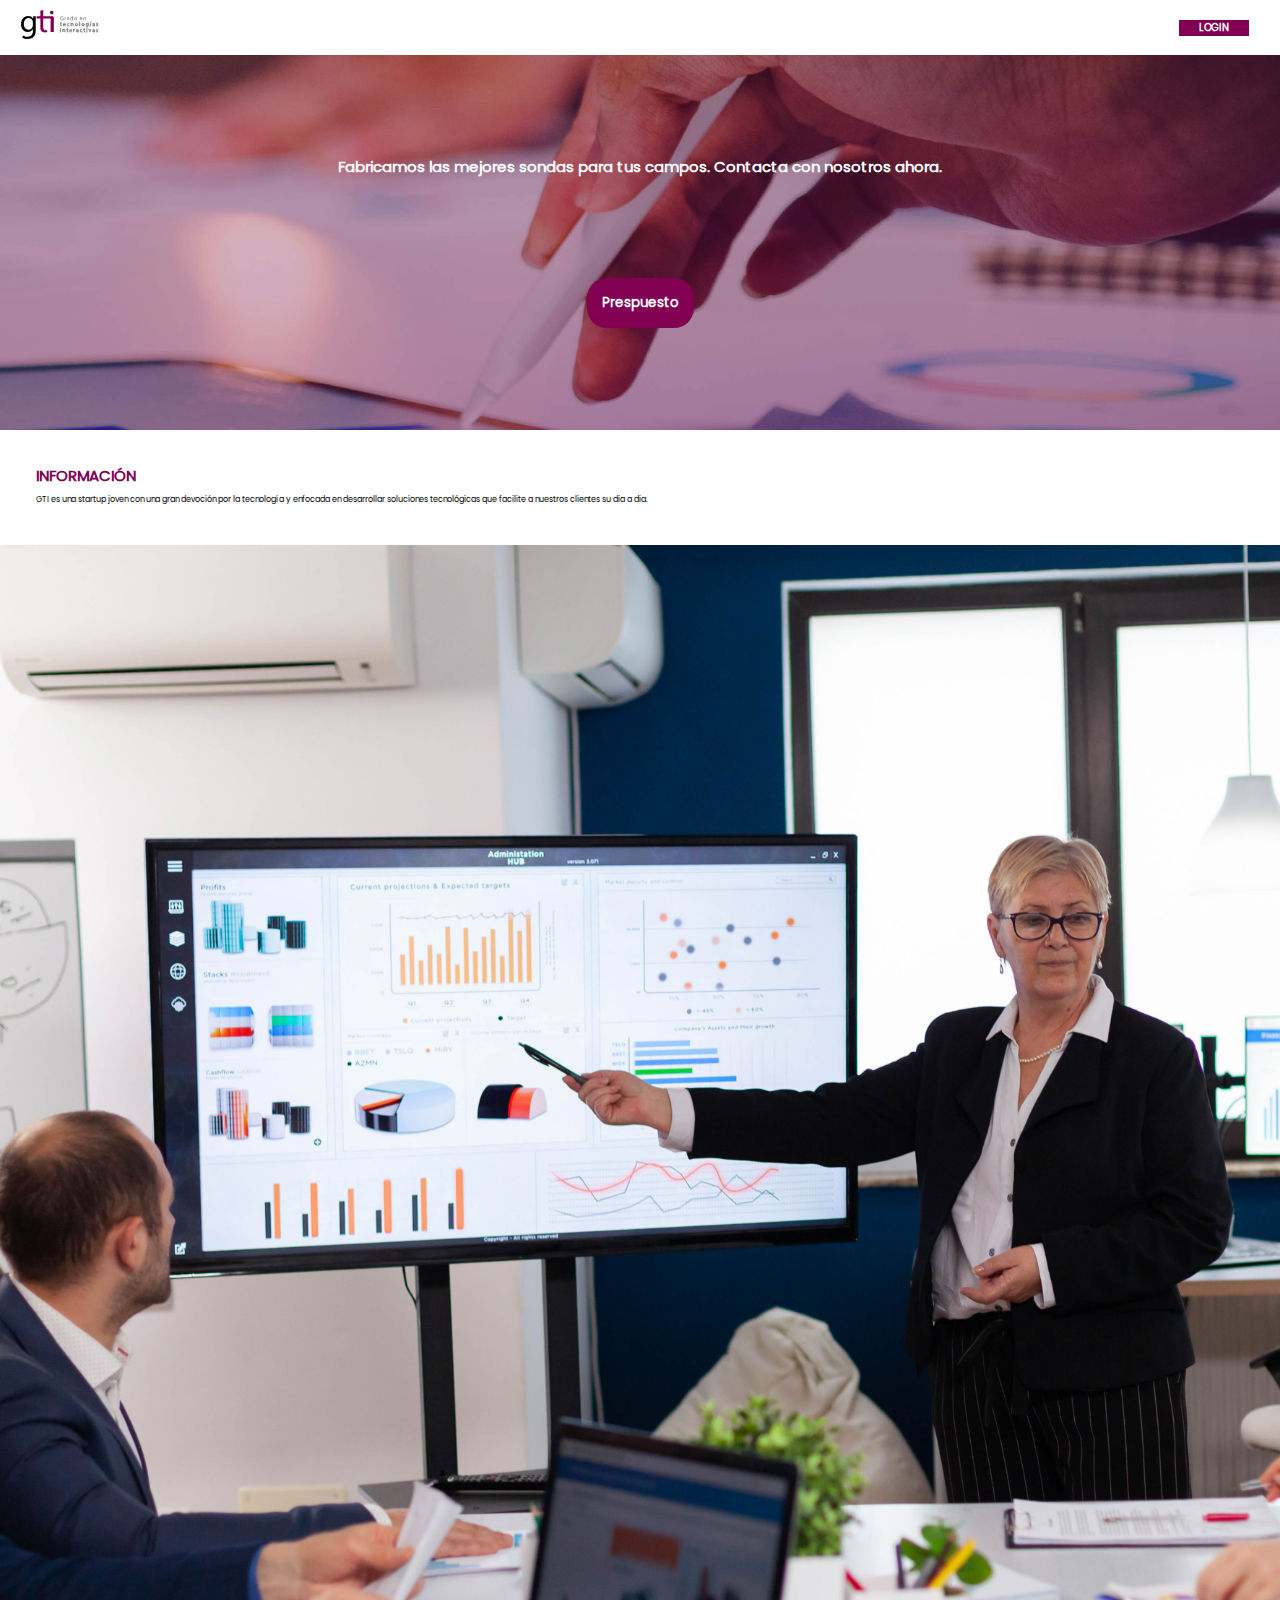
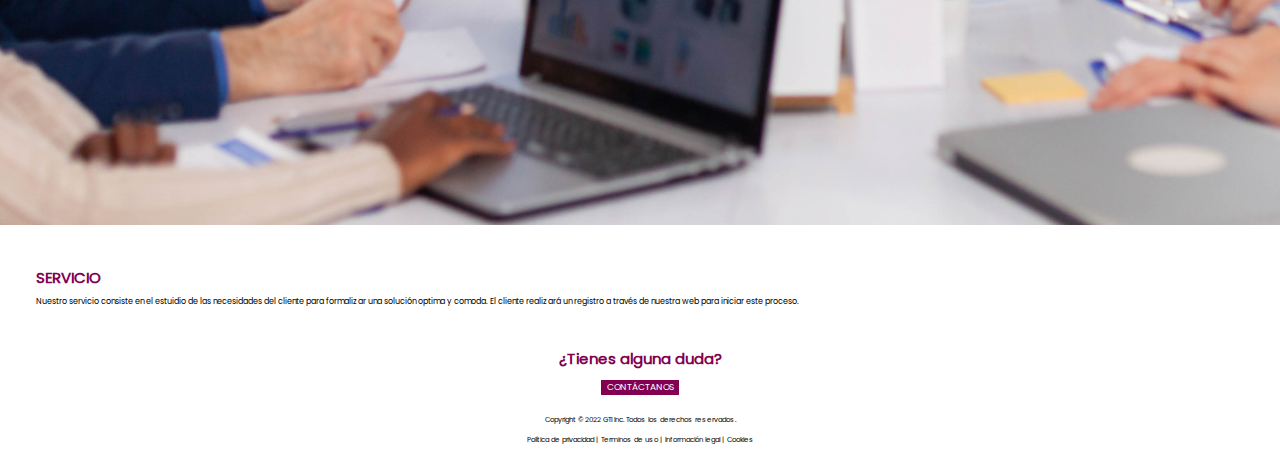
<file: index.html>
<!DOCTYPE html>
<html lang="es">
<head>
    <meta charset="UTF-8">
    <meta http-equiv="X-UA-Compatible" content="IE=edge">
    <meta name="viewport" content="width=device-width, initial-scale=1.0">
    <link type="text/css" rel="stylesheet" href="/css/main.css">
    <link rel="stylesheet" href="https://use.fontawesome.com/releases/v5.8.1/css/all.css" integrity="sha384-50oBUHEmvpQ+1lW4y57PTFmhCaXp0ML5d60M1M7uH2+nqUivzIebhndOJK28anvf" crossorigin="anonymous">
    <title>Gtistartup</title>
</head>
<body>

    <header class="header">

    <!-- Logo -->
    <a id="Logo" href="index.html"><img src="/img/logoGTI.svg" alt="Logo de la empresa"></a>
    <!-- Fin logo -->

    <!-- Opcion menu -->
    <label for="check" class="boton-barras">
    <i class="fas fa-bars"></i>
    </label>
    <input type="checkbox" name="check" id= "check">
    <!-- Fin opcion menu -->
    
    <!-- Menu -->
    <nav id="menu-principal">
        <ul>
            <li id="menu-servicios"><a href="#servicios">Información</a></li>
            <li><a href="#contacto">Servicio</a></li>
        </ul>
    </nav>
    <!-- Fin menu -->

    <!-- Icono del login -->
    <button type="submit" id="botonLogin" value="botonLogin"><a href="Login.html">LOGIN</a></button>
    <!-- Fin Icono del login -->
        
    </header>


    <!-- Fondo a -->
    <nav id="Foto-tablet">
    <!-- Eslogan -->

    <h1 id="eslogan">Fabricamos las mejores sondas para tus campos. Contacta con nosotros ahora.</h1>

    <!-- Fin eslogan -->

    <!-- Call to action -->
    <button id="call-to-action">Prespuesto</button>
    <!-- Fin de Call to action -->
    </nav>
    <!-- fin Fondo a -->

    <!-- Información -->
    <section class="titulos" id="informacion">

        <h1 class="titulo">INFORMACIÓN</h1>

        <p class="texto">GTI es una startup joven con una gran devoción por la tecnología y enfocada en desarrollar soluciones tecnológicas que facilite a nuestros clientes su dia a dia.</p>

       
    </section>
    <!-- Fin información -->
    
    <!-- Imagen Informacion -->
    <img id="Foto_mujer_presentar" src="/img/reunion2.jpg" alt="Foto_presentar">
    <!-- Fin Imagen Informacion -->
    
    <!-- Servicios -->
    <section class="titulos" id="servicios">

        <h1 class="titulo">SERVICIO</h1>

        <p class="texto">Nuestro servicio consiste en el estuidio de las necesidades del cliente para formalizar una solución optima y comoda. El cliente realizará un registro a través de nuestra web para iniciar este proceso.</p>
       
    </section>
    <!-- Fin servicios -->

    <!-- Contacto -->
    <section class="contacto" id="contacto">

        <h1 class="tituloContacto">¿Tienes alguna duda?</h1>

        <button type="submit" id="botonContacto" value="botonContacto"><a href="WIP.html">CONTÁCTANOS</a></button>
        
       
    </section>
    <!-- Fin contacto -->

    <!-- Footer -->
    <footer>
        <p>Copyright © 2022 GTI Inc. Todos los derechos reservados.</p>
        <br>
        <p>Política de privacidad | Terminos de uso | Información legal | Cookies</p>
    </footer>
    <!-- Fin footer -->
</body>
</html>
</file>
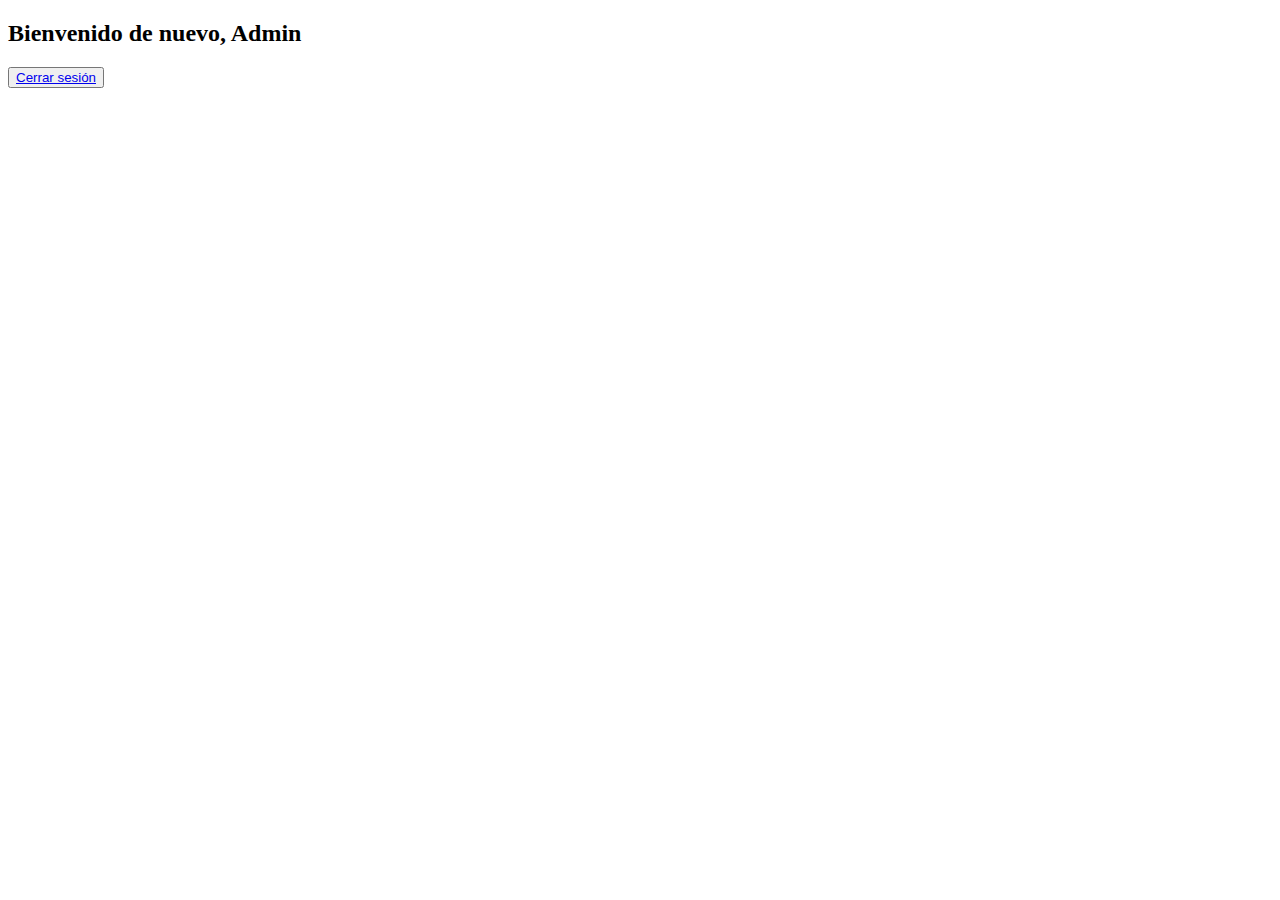
<file: admin.html>
<!DOCTYPE html>
<html lang="es">
<head>
    <meta charset="UTF-8">
    <meta http-equiv="X-UA-Compatible" content="IE=edge">
    <meta name="viewport" content="width=device-width, initial-scale=1.0">
    <title>Inicio admin</title>
    <style>
        

    </style>
</head>
<body>
    <h2>Bienvenido de nuevo, Admin</h2>
</body>
<button>
    <a class="ir-menu" href="Login.html">Cerrar sesión</a>
</button>
</html>
</file>
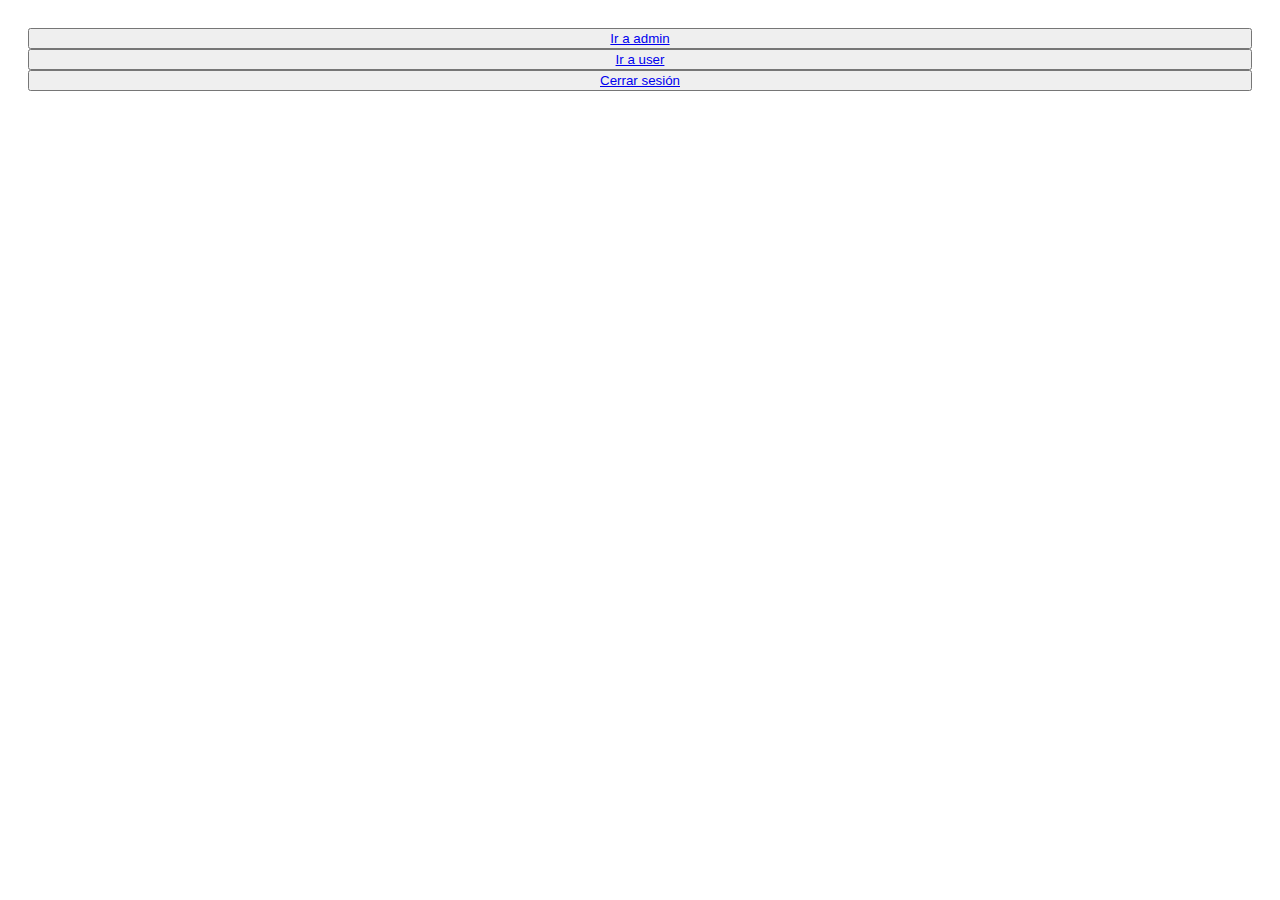
<file: direccion.html>
<!DOCTYPE html>
<html lang="es">
<head>
    <meta charset="UTF-8">
    <meta http-equiv="X-UA-Compatible" content="IE=edge">
    <meta name="viewport" content="width=device-width, initial-scale=1.0">
    <title>Dirección admin</title>
    <style>
        body{
            display: flex;
            flex-direction: column;
            padding: 20px;
        }

    </style>
</head>
<body>
    <button>
        <a href="admin.html">Ir a admin</a>
    </button>
    <button>
        <a href="user.html">Ir a user</a>
    </button>
    <button>
        <a class="ir-menu" href="Login.html">Cerrar sesión</a>
    </button>
</body>
</html>
</file>
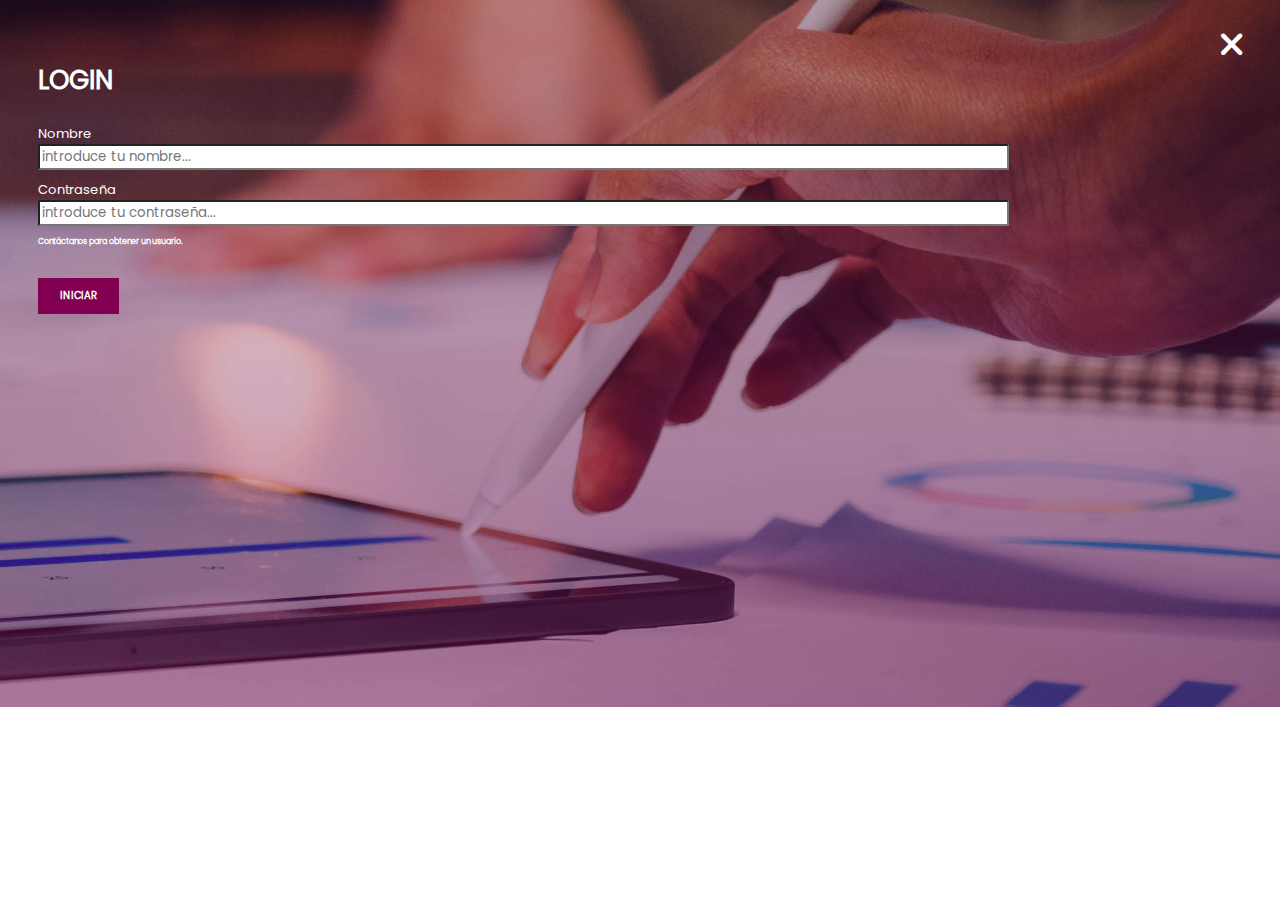
<file: Login.html>
<!DOCTYPE html>
<html lang="en">
<head>
    <meta charset="UTF-8">
    <meta http-equiv="X-UA-Compatible" content="IE=edge">
    <meta name="viewport" content="width=device-width, initial-scale=1.0">
    <link type="text/css" rel="stylesheet" href="css/main.css">
    <title>Gtistartup-Login</title>
    <link rel="stylesheet" href="https://cdnjs.cloudflare.com/ajax/libs/font-awesome/6.0.0/css/all.min.css" integrity="sha512-9usAa10IRO0HhonpyAIVpjrylPvoDwiPUiKdWk5t3PyolY1cOd4DSE0Ga+ri4AuTroPR5aQvXU9xC6qOPnzFeg==" crossorigin="anonymous" referrerpolicy="no-referrer" />            
    <style>
    *{
        /*background-color: blueviolet;*/
        color: white;
    }


        .fondo{ 
        width: auto;
        height: 707px;;
        background-image: url("../img/tabletm.jpg");
        background-repeat: no-repeat;
        background-position: center center;
        background-size: cover;
        }
    </style>
</head>
<body>
<nav class="fondo">
    <nav class="headerIndex">
    <a href="index.html"><i class='fa-solid fa-xmark'></i></a> 
    <h1 id="titulo-login">LOGIN</h1>
</nav>
<form onsubmit="enviarLogin(event)" class="Login">
    <label for="usuario">Nombre</label>
    <input id="usuario" type="text" name="usuario" placeholder="introduce tu nombre..." required>
    <label for="contraseña">Contraseña</label>
    <input id="contraseña" type="password" name="contraseña" placeholder="introduce tu contraseña..." required>
    <h3><b>Contáctanos<b> para obtener un usuario.</h3>
    <button id="enviar-login"  type="submit" name="Enviar">INICIAR</button>
</form>
</nav>
    
    <script>
    function enviarLogin(event) {
        event.preventDefault();
        console.log("Login enviado");

        let nombreUsuario = document.getElementById("usuario").value;
        let pass = document.getElementById("contraseña").value;
        
        if( "admin" == nombreUsuario && "1234" == pass){
            location.href="direccion.html"
        }
        if("user" == nombreUsuario && "1234" == pass){
            location.href="user.html"
        }
        if(pass != "1234"){
            alert("Usario o Contraseña incorrecta");
        }
    }

    </script>
</body>
</html>
</file>
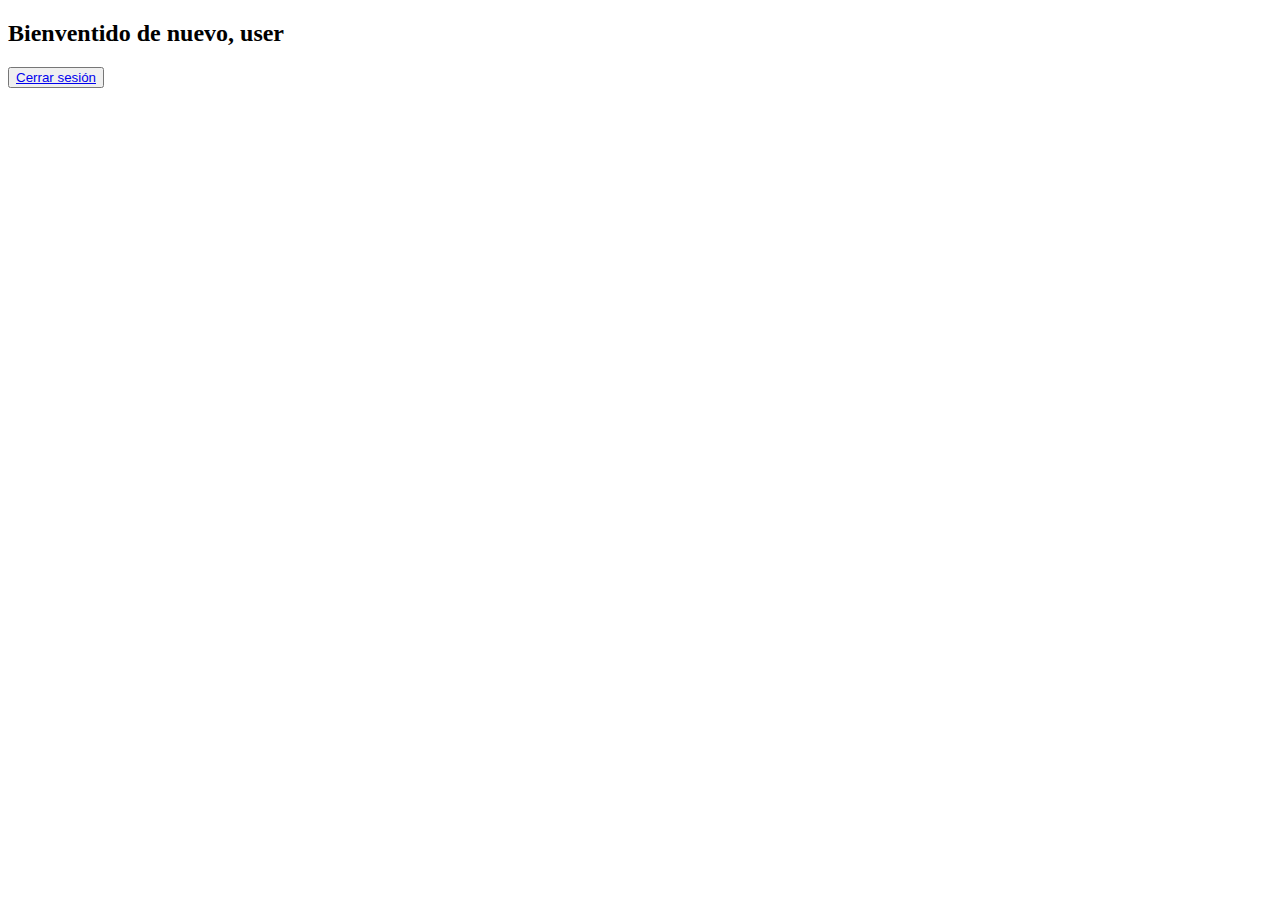
<file: user.html>
<!DOCTYPE html>
<html lang="es">
<head>
    <meta charset="UTF-8">
    <meta http-equiv="X-UA-Compatible" content="IE=edge">
    <meta name="viewport" content="width=device-width, initial-scale=1.0">
    <title>Inicio user</title>
    <style>
        
    </style>
</head>
<body>
    <h2>Bienventido de nuevo, user</h2>
</body>
<button>
    <a class="ir-menu" href="Login.html">Cerrar sesión</a>
</button>
</html>
</file>
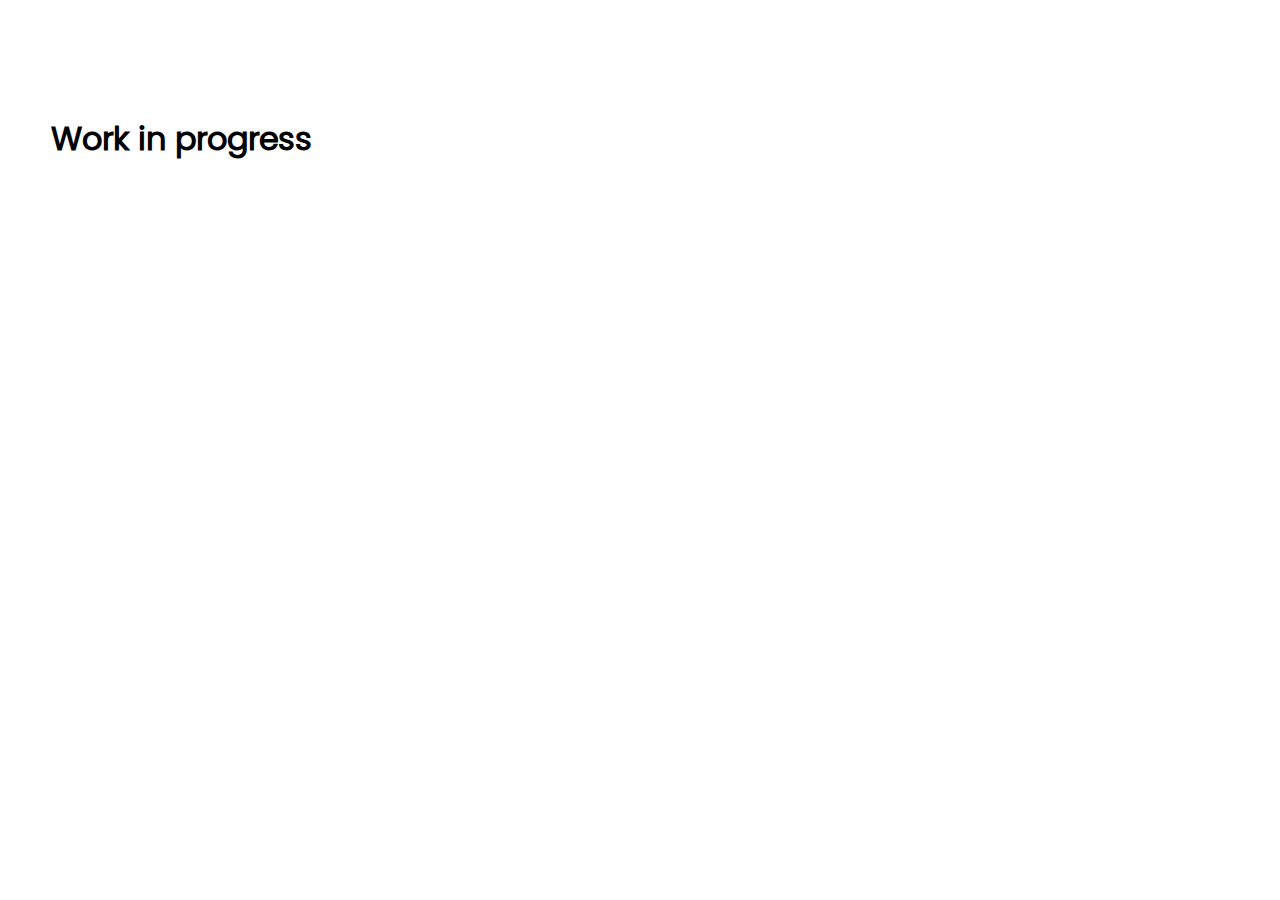
<file: WIP.html>
<!DOCTYPE html>
<html lang="es">
<head>
    <meta charset="UTF-8">
    <meta http-equiv="X-UA-Compatible" content="IE=edge">
    <meta name="viewport" content="width=device-width, initial-scale=1.0">
    <link type="text/css" rel="stylesheet" href="css/main.css">
    <title>WIP</title>
    <style>
        h1{
            margin: 115px 51px;
        }
    </style>
</head>
<body>
    <h1>Work in progress</h1>
</body>
</html>
</file>
<file: css/main.css>
@font-face {
    font-family: "poppins";
    src: url(../font/Poppins-Regular.ttf);
}
*{
    font-family: "poppins";
    margin: 0px;
}

/*  Header  */
.texto{
    margin-top: 7px;
    margin-bottom: 39px;
    font-size: 8px;
}
#Logo{
    width: 65%;
    height: 50%;
    
}
#Logo img{
    width: 116px;
    height: 48px;
}
.boton-barras{
    margin-top: 17px;
    float: right;
    margin-left: 16px;
    margin-right: 15px;
}
#check{
    display: none;
}
.boton-barras .fas, .boton-barras .fa-times {
    font-size: 18px;
    pointer-events: pointer;
  }
#menu-principal{
    position: absolute;
    display: absolute;
    text-align: center;
    width: 100%;
    margin: 0px auto;
    background-color: #810052;
    clip-path: polygon(0 0, 100% 0, 100% 0, 0 0);
    transition: 0.5s ease-in-out;
}
#check:checked + nav#menu-principal{
    position: absolute;
    width: 100%;
    clip-path: polygon(0 0, 100% 0, 100% 100%, 0 100%);
}
#menu-principal li{
    padding: 15px 0px;
}
#menu-principal ul{
    display: hidden;
    list-style: none;
    padding: 0px ;
    margin: 0ch;
}
#menu-principal a{
    margin: 0px;
    font-weight: bold;
    font-size: 12px;
    text-decoration: none;
    text-align: center;
    display: block;
	position: relative;
    color: white;
}
#menu-servicios{
    border-bottom: 1px solid white;
}

#menu-servicios{
    border-top: 1px solid white;
    border-bottom: 1px solid white;
}
#Foto-tablet{
    display: flex;
    flex-direction: column;
    align-items: center;
    height: 375px;
    background: url("../img/tabletm.jpg");
    background-repeat: no-repeat;
    background-position: center;
    background-size: cover;
}
#eslogan{
    align-self: center;
    padding: 0px 85px;
    clear: both;
    width: auto;
    color: white;
    margin: 0px auto;
    margin-top: 100px;
    text-align: center;
    font-weight: bold;
    font-size: 15px;
}
#call-to-action{
    margin: 0px auto;
    margin-top: 100px;
    color: white;
    background-color: #810052;
    border: none;
    font-weight: bolder;
    border-radius: 20px;
    padding: 15px;
}

#botonLogin{
    margin: auto;
    float: right;
    border: none;
    display: block;
    background-color: #810052;
    width: 70px;
    height: 8px;
    padding: 8px;
    margin-top: 20px;
    display: flex;
    align-items: center;
    
}
#botonLogin a{
    margin: 0px auto 0px auto;
    text-align: center;
    text-decoration: none;
    font-size: 10px;
    font-weight: bold;
    color: white;
    border: none;
}
.Login button{
    margin: auto;
    
}
/* Fin Header */
.titulo{
    margin-top: 34px;
    color: #810052;
    font-size: 15px;
    font-weight: bold;
}
.tituloContacto{
    margin-bottom: 10px;
    color: #810052;
    font-size: 15px;
    font-weight: bold;
    text-align: center;
}
#informacion{
    margin-top: 34px;
}
#Foto_mujer_presentar{
    width: 100%;
    height: 100%;

}
section{
    text-align: left;
    margin:0px 36px;
}

#botonContacto{
    font-size: 9px;
    background-color: #810052;
    display: block;
    margin-left: auto;
    margin-right: auto;
    border: none;
}
#botonContacto a{
    color: white;
    text-decoration: none;
    margin-bottom: 61px;
}
footer{
    text-align: center;
    font-size: 7px;
    margin-top: 20px;
    margin-bottom: 10px;
}


/*-------------Login----------------*/
#titulo-login{
    padding-left: 38px;
    font-size: 26px;
    font-weight: bolder;
    padding-bottom: 24px;
    
}

.Login{
    display: flex;
    flex-direction: column;
    padding-left: 38px;
    padding-right: 38px;
    display: relative;
    margin-left: auto;
    margin-right: auto;
    font-size: 13px;
}
.Login input{
    color: black;
    margin-bottom: 10px;
    width: 80%;
    height: 80%;
    background-color: white;
}
h3{
    font-size: 8px;
    padding-bottom: 30px;
}
#enviar-login{
    
    border: none;
    box-shadow: 1px grey;
    background-color: #810052;
    font-weight: bold;
    font-size: 10px;
    width: 81px;    
    height: 36px;
}
.headerIndex{
    display: flex;
    flex-direction: column;
}
.fa-solid, .fa-xmark{
    font-size: 34px;
    margin-top: 27px;
    margin-right: 38px;
    float: right;
    clear: both;
}
.ir-menu{
    background-color: #810052;
    color: white;
    text-decoration: none;
}
</file>
